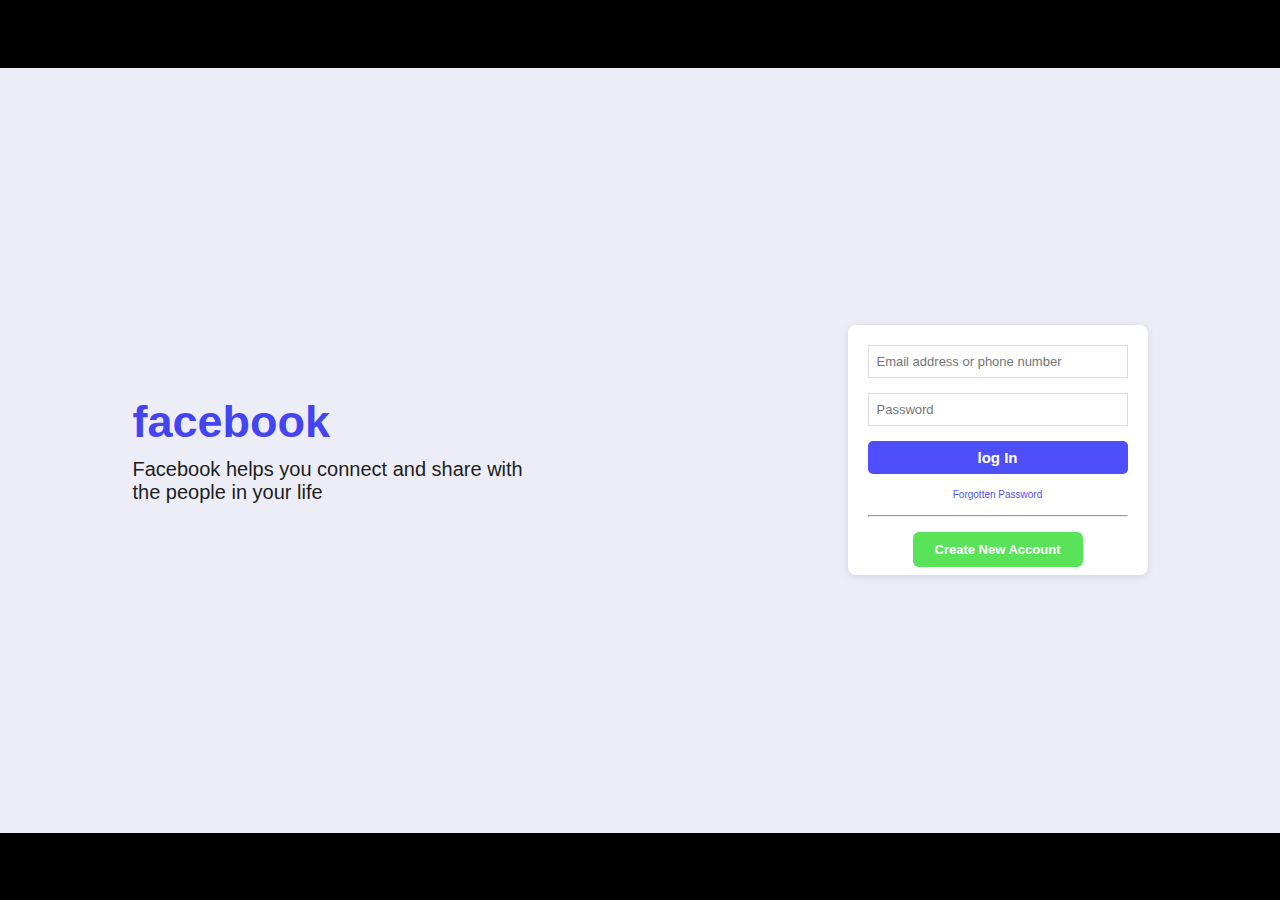
<file: Project/index.html>
<!DOCTYPE html>
<html lang="en">
<head>
    <meta charset="UTF-8">
    <meta name="viewport" content="width=device-width, initial-scale=1.0">
    <title>Facebook</title>
        <link rel="stylesheet" href="./style.css">

</head>
<body>
    <div class="Container">
        <div class="Context">
    <h1>facebook</h1>
    <p>Facebook helps you connect and share with the people in your life</p>
    </div>
    <div class="Content">
        <form>
            <input  type="text" placeholder="Email address or phone number">
            <input type="password" placeholder="Password">
            <button type="submit" class="login-btn">log In</button>
            <a href="">Forgotten Password</a>
            <hr>
            <button type="button" class="create-btn">Create New Account</button>
        </form>
   </div>
   
   </div>
    
</body>
</html>
</file>
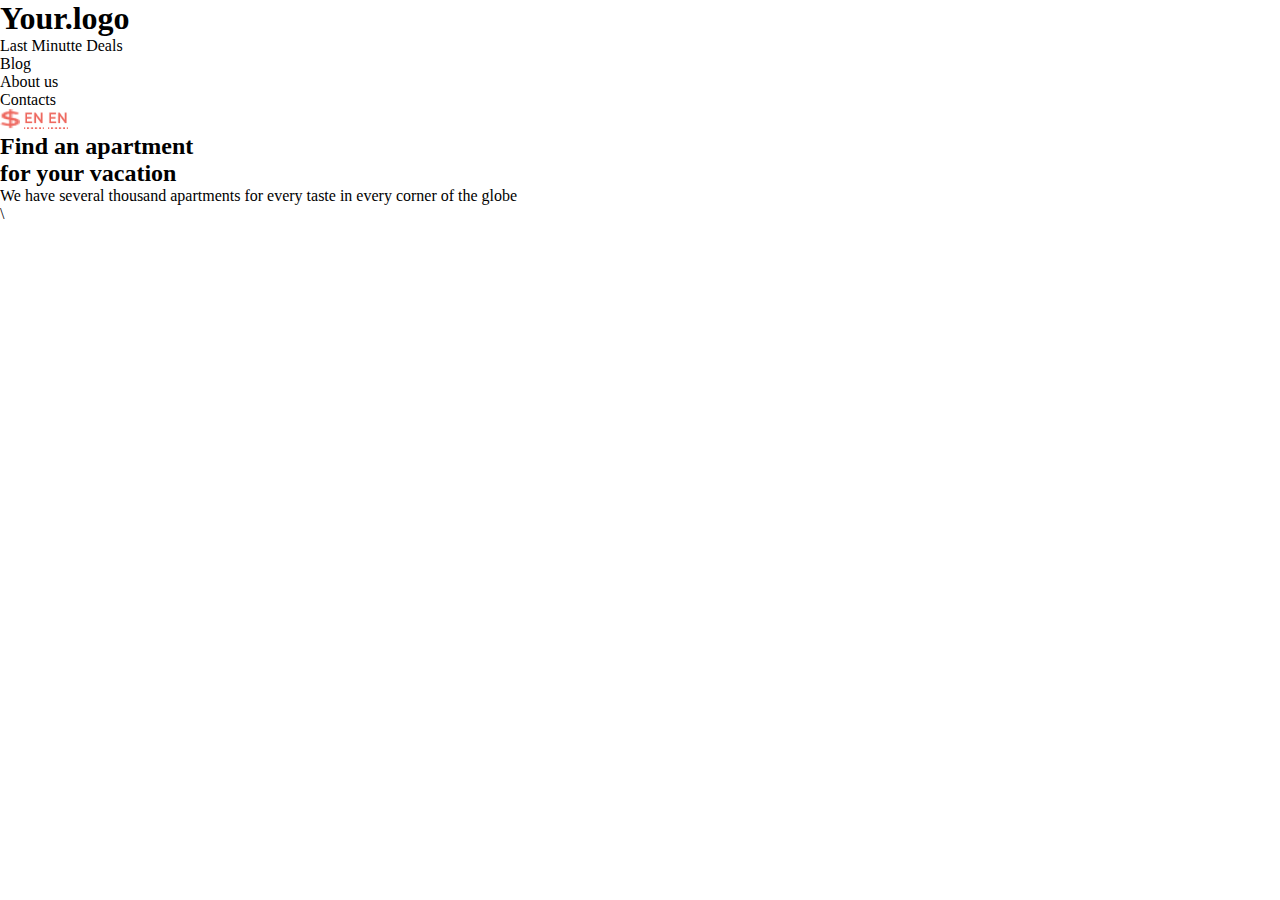
<file: toursandtravels/ex2.html>
<!DOCTYPE html>
<html lang="en">
<head>
    <meta charset="UTF-8">
    <meta name="viewport" content="width=device-width, initial-scale=1.0">
    <title>Document</title>
    <link rel="stylesheet" href="./ex2.css">
</head>
<body>
    <div class="header">
        <nav class="navbar">
            <h1>Your<span>.logo</span></h1>
            <p>Last Minutte Deals</p>
            <p>Blog</p>
            <p>About us</p>
            <p>Contacts</p>
            <div class="right">
                <img src="./$.png" alt="" height="20px" width="20px">
                <img src="./language.png" alt="" height="20px" width="20px">
                <img src="./language.png" alt=""height="20px" width="20px">

            </div>
        </nav>
        <div class="mid">
            <div class="context">
                <h2>Find an apartment <br>for your vacation</h2>
                <p>We have several thousand apartments for every taste in every corner of the globe</p>

            </div>\
        
        </div>
    </div>
</body>
</html>
</file>
<file: Project/style.css>
*{
    margin: 0;
    padding: 0;
    box-sizing: border-box;
}
html,body{
    height: 100%;
    width: 100%;

}
body{
    font-family:  Arial,sans-serif;
    display: flex;
    justify-content: center;
    align-items: center;
    background-color:black

}
.Container{
    display: flex;
    justify-content: space-around;
    align-items: center;
    gap: 50px;
    background-color: rgb(237, 237, 248);
    width: 100%;
    height: 85%;

    
  
}
.Context{
 max-width: 400px;

}
.Context>h1{
    color: rgb(68, 68, 243);
    font-weight: 600;
    font-size: 45px;
    margin-bottom: 10px;

}
.Context>p{
    font-size: 20px;
    color: #1c1e21;
    
}
.Content{
   max-width: 500px;
    
}
.Content>form{
    display: flex;
    flex-direction: column;
    padding: 20px;
    gap: 15px;
    width: 300px;
    height: 250px;
    background-color: white;
    border-radius: 8px;
    box-shadow: 0px 2px 8px rgba(0,0,0,0.1);

}
.Content>form>input{
    padding: 8px;
    font-size: 13px;
    outline: none;
    border: 1px solid #ddd;

}
.login-btn{
    color: white;
    font-weight: 600;
    font-size: 15px;
    border: none;
    padding: 8px;
    border-radius: 5px;
    cursor: pointer;
    background-color: rgb(79, 79, 249);

}
.Content>form>a{
    text-align: center;
    text-decoration: none;
    font-size: 10px;
    font-weight: 500;
    color: rgb(83, 83, 243);
}

.create-btn{
   
    color: white;
    background-color: rgb(88, 227, 88);
    border: none;
    font-weight: 600;
    font-size: 13px;
    padding: 10px 14px;
    cursor: pointer;
    border-radius: 6px;
    width: 170px;
    text-align: center;
    align-self: center;

}
</file>
<file: toursandtravels/ex2.css>
*{
    margin: 0;
    padding: 0;
    box-sizing: border-box;
}
html,body{
    height: 100%;
    width: 100%;
}
</file>
